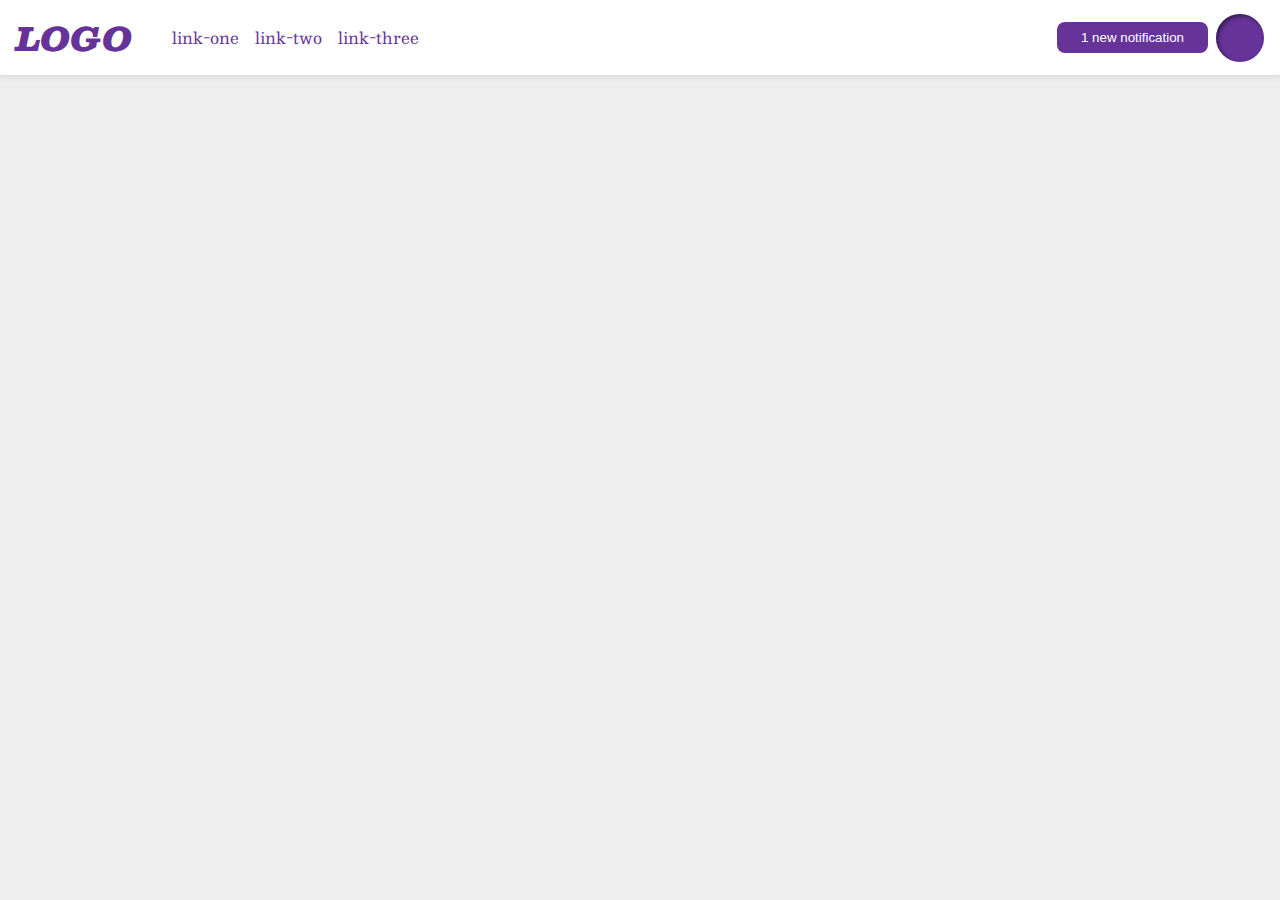
<file: flex/03-flex-header-2/index.html>
<!DOCTYPE html>
<html lang="en">
  <head>
    <meta charset="UTF-8">
    <meta http-equiv="X-UA-Compatible" content="IE=edge">
    <meta name="viewport" content="width=device-width, initial-scale=1.0">
    <title>Flex Header 2</title>
    <link rel="stylesheet" href="style.css">
  </head>
  <body>
    <div class="header">
      <div class="logo">
        LOGO
      </div>
      <ul class="links">
        <li><a href="google.com">link-one</a></li>
        <li><a href="google.com">link-two</a></li>
        <li><a href="google.com">link-three</a></li>
      </ul>
      <div class="right">
        <button class="notifications">
          1 new notification
        </button>
        <div class="profile-image"></div>
     </div>
    </div>
  </body>
</html>
</file>
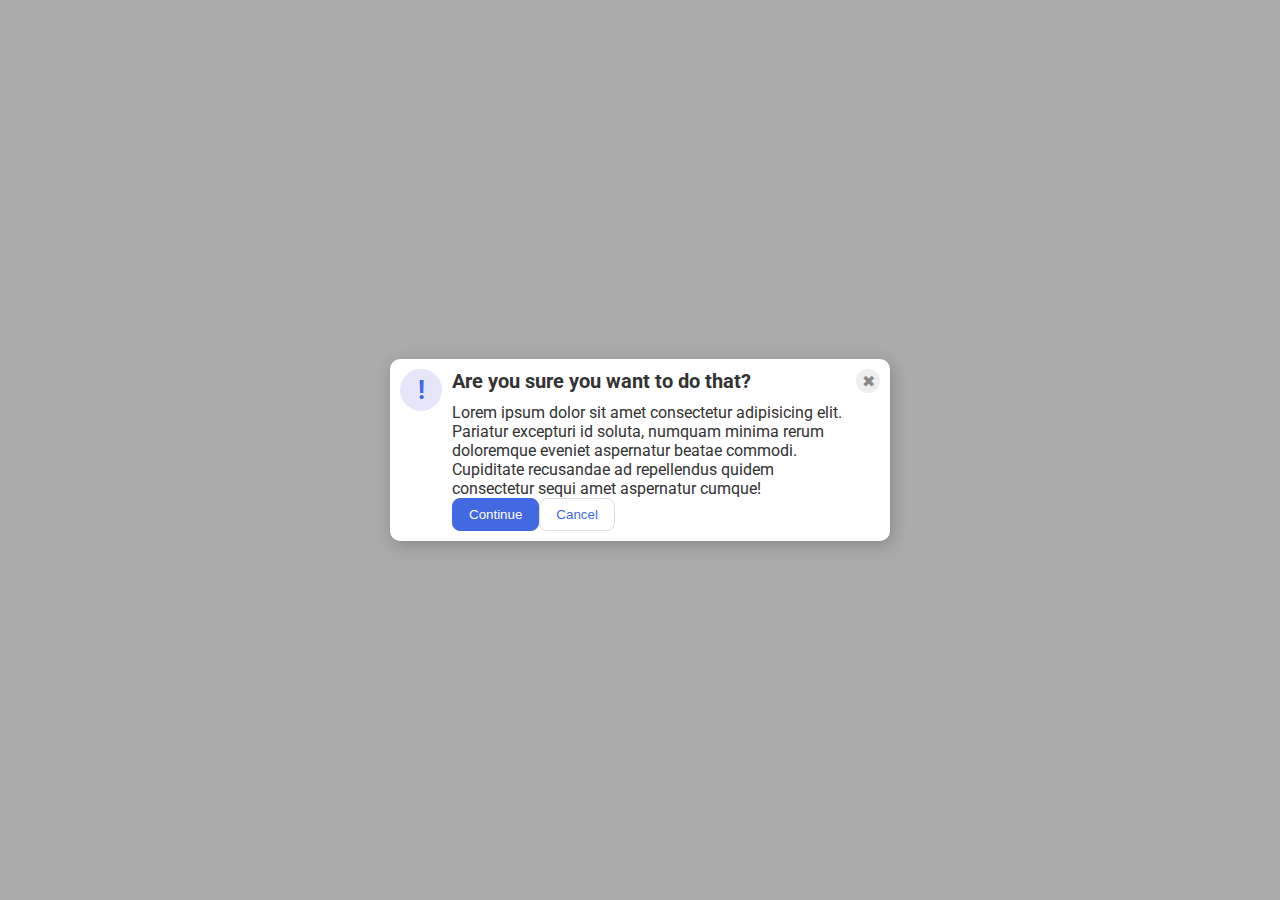
<file: flex/05-flex-modal/index.html>
<!DOCTYPE html>
<html lang="en">
  <head>
    <meta charset="UTF-8">
    <meta http-equiv="X-UA-Compatible" content="IE=edge">
    <meta name="viewport" content="width=device-width, initial-scale=1.0">
    <link rel="stylesheet" href="style.css">
    <title>Modal</title>
  </head>
  <body>
    <div class="modal">
      <div class="icon">!</div>
      <div class="information">
      <div class="header">Are you sure you want to do that?</div>
        <div class="text">Lorem ipsum dolor sit amet consectetur adipisicing elit. Pariatur excepturi id soluta, numquam minima rerum doloremque eveniet aspernatur beatae commodi. Cupiditate recusandae ad repellendus quidem consectetur sequi amet aspernatur cumque!</div>
        <button class="continue">Continue</button>
       <button class="cancel">Cancel</button>
      </div>
      <div class="close-button">✖</div>
    </div>
  </body>
</html>
</file>
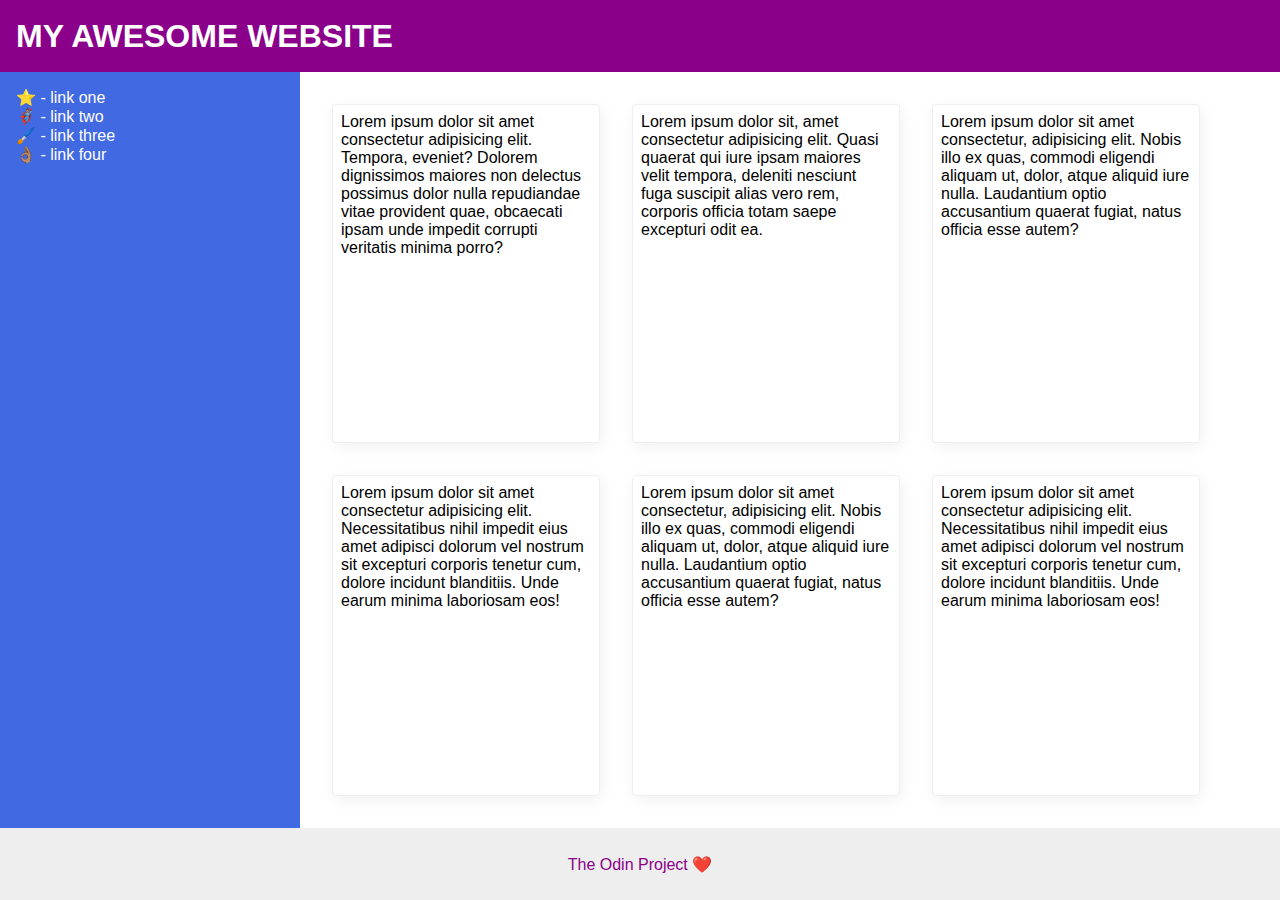
<file: flex/07-flex-layout-2/index.html>
<!DOCTYPE html>
<html lang="en">
  <head>
    <meta charset="UTF-8">
    <meta http-equiv="X-UA-Compatible" content="IE=edge">
    <meta name="viewport" content="width=device-width, initial-scale=1.0">
    <title>The Holy Grail</title>
    <link rel="stylesheet" href="style.css">
  </head>
  <body>


    <div class="header">
      MY AWESOME WEBSITE
    </div>

    
   <div class="content"> 
    <div class="sidebar">
      <ul>
        <li><a href="google.com">⭐ - link one</a></li>
        <li><a href="google.com">🦸🏽‍♂️ - link two</a></li>
        <li><a href="google.com">🖌️ - link three</a></li>
        <li><a href="google.com">👌🏽 - link four</a></li>
      </ul>
    </div>
    
      <div class="card-container">
        <div class="card">Lorem ipsum dolor sit amet consectetur adipisicing elit. Tempora, eveniet? Dolorem dignissimos maiores non delectus possimus dolor nulla repudiandae vitae provident quae, obcaecati ipsam unde impedit corrupti veritatis minima porro?</div>
        <div class="card">Lorem ipsum dolor sit, amet consectetur adipisicing elit. Quasi quaerat qui iure ipsam maiores velit tempora, deleniti nesciunt fuga suscipit alias vero rem, corporis officia totam saepe excepturi odit ea.</div>
        <div class="card">Lorem ipsum dolor sit amet consectetur, adipisicing elit. Nobis illo ex quas, commodi eligendi aliquam ut, dolor, atque aliquid iure nulla. Laudantium optio accusantium quaerat fugiat, natus officia esse autem?</div>
        <div class="card">Lorem ipsum dolor sit amet consectetur adipisicing elit. Necessitatibus nihil impedit eius amet adipisci dolorum vel nostrum sit excepturi corporis tenetur cum, dolore incidunt blanditiis. Unde earum minima laboriosam eos!</div>
        <div class="card">Lorem ipsum dolor sit amet consectetur, adipisicing elit. Nobis illo ex quas, commodi eligendi aliquam ut, dolor, atque aliquid iure nulla. Laudantium optio accusantium quaerat fugiat, natus officia esse autem?</div>
        <div class="card">Lorem ipsum dolor sit amet consectetur adipisicing elit. Necessitatibus nihil impedit eius amet adipisci dolorum vel nostrum sit excepturi corporis tenetur cum, dolore incidunt blanditiis. Unde earum minima laboriosam eos!</div>
      </div> 
    </div>
  
  
    <div class="footer">
      The Odin Project ❤️
    </div>
  </body>
</html>
</file>
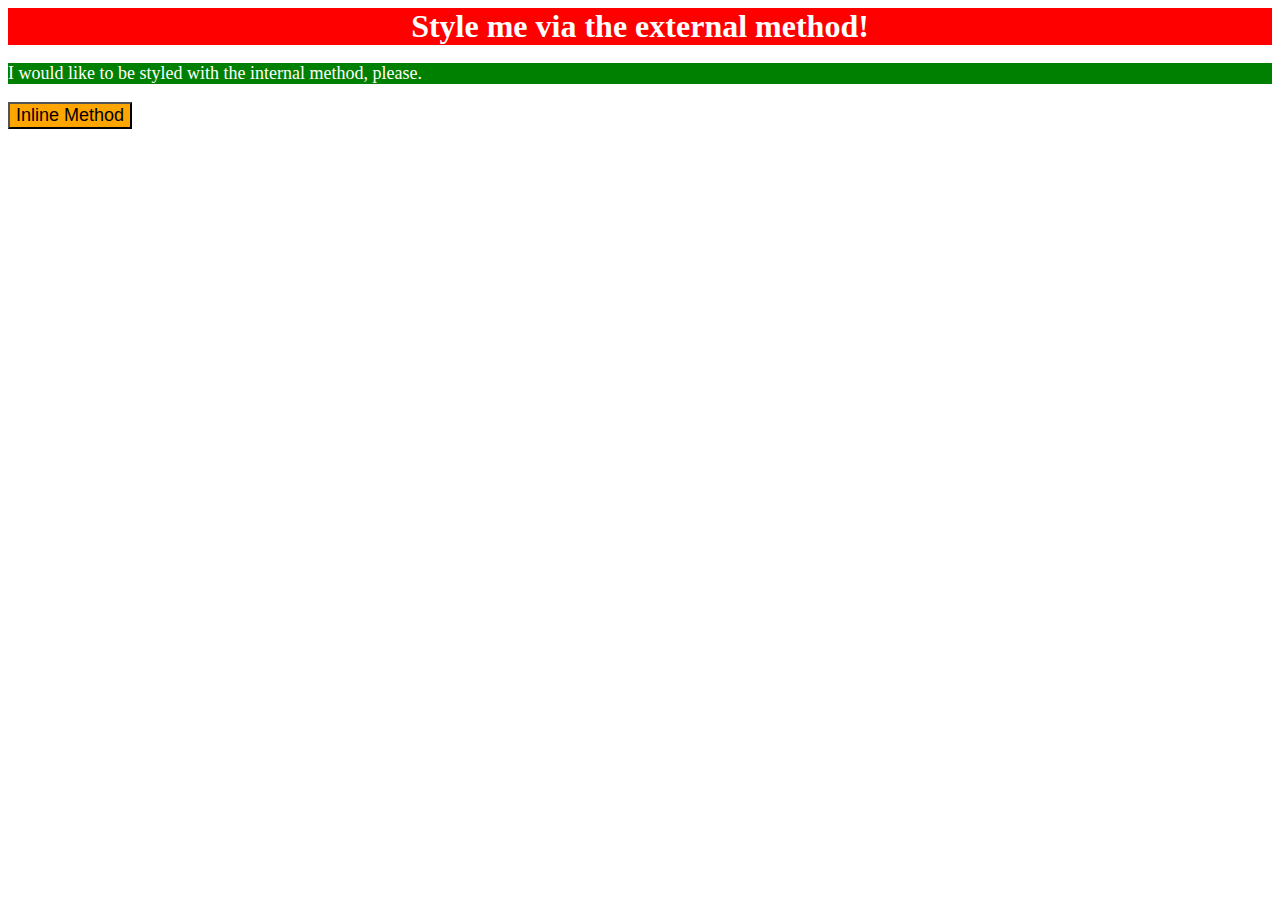
<file: foundations/01-css-methods/index.html>
<!DOCTYPE html>
<html lang="en">
  <head>
    <meta charset="UTF-8">
    <meta http-equiv="X-UA-Compatible" content="IE=edge">
    <meta name="viewport" content="width=device-width, initial-scale=1.0">
    <link rel="stylesheet" href="styles.css">
    <title>Methods for Adding CSS</title>

    <style>
      p {
        background-color: green;
        color: white;
        font-size: 18px;
      }
    </style>
  </head>
  <body>
    <div>Style me via the external method!</div>
    <p>I would like to be styled with the internal method, please.</p>
    <button style="background-color: orange; font-size: 18px;">Inline Method</button>
  </body>
</html>
</file>
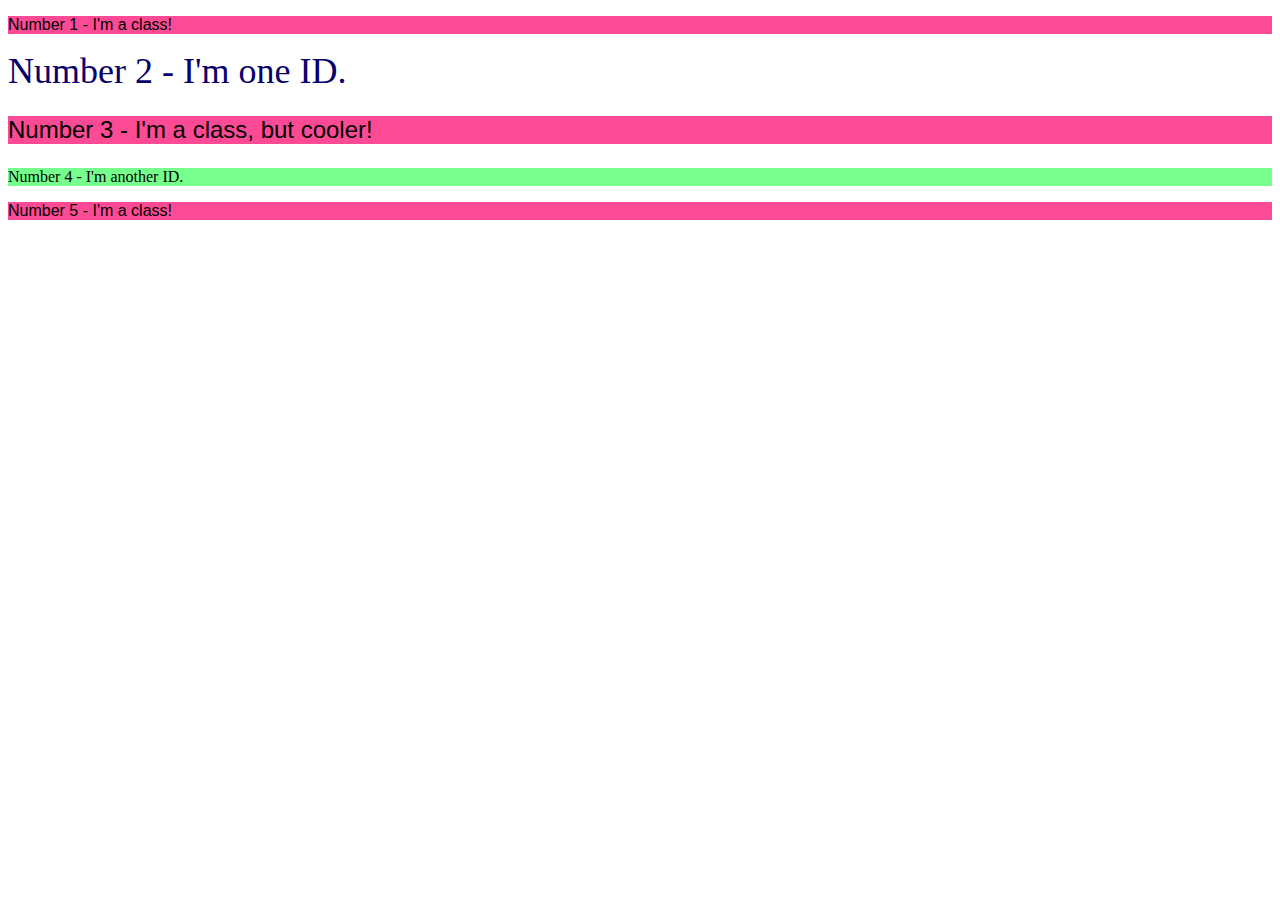
<file: foundations/02-class-id-selectors/index.html>
<!DOCTYPE html>
<html lang="en">
  <head>
    <meta charset="UTF-8">
    <meta http-equiv="X-UA-Compatible" content="IE=edge">
    <meta name="viewport" content="width=device-width, initial-scale=1.0">
    <title>Class and ID Selectors</title>
    <link rel="stylesheet" href="style.css">
  </head>
  <body>
    <p class="odd-number">Number 1 - I'm a class!</p>
    <div id="second-element">Number 2 - I'm one ID.</div>
    <p class="odd-number third-element">Number 3 - I'm a class, but cooler!</p>
    <div id="fourth-element">Number 4 - I'm another ID.</div>
    <p class="odd-number">Number 5 - I'm a class!</p>
  </body>
</html>
</file>
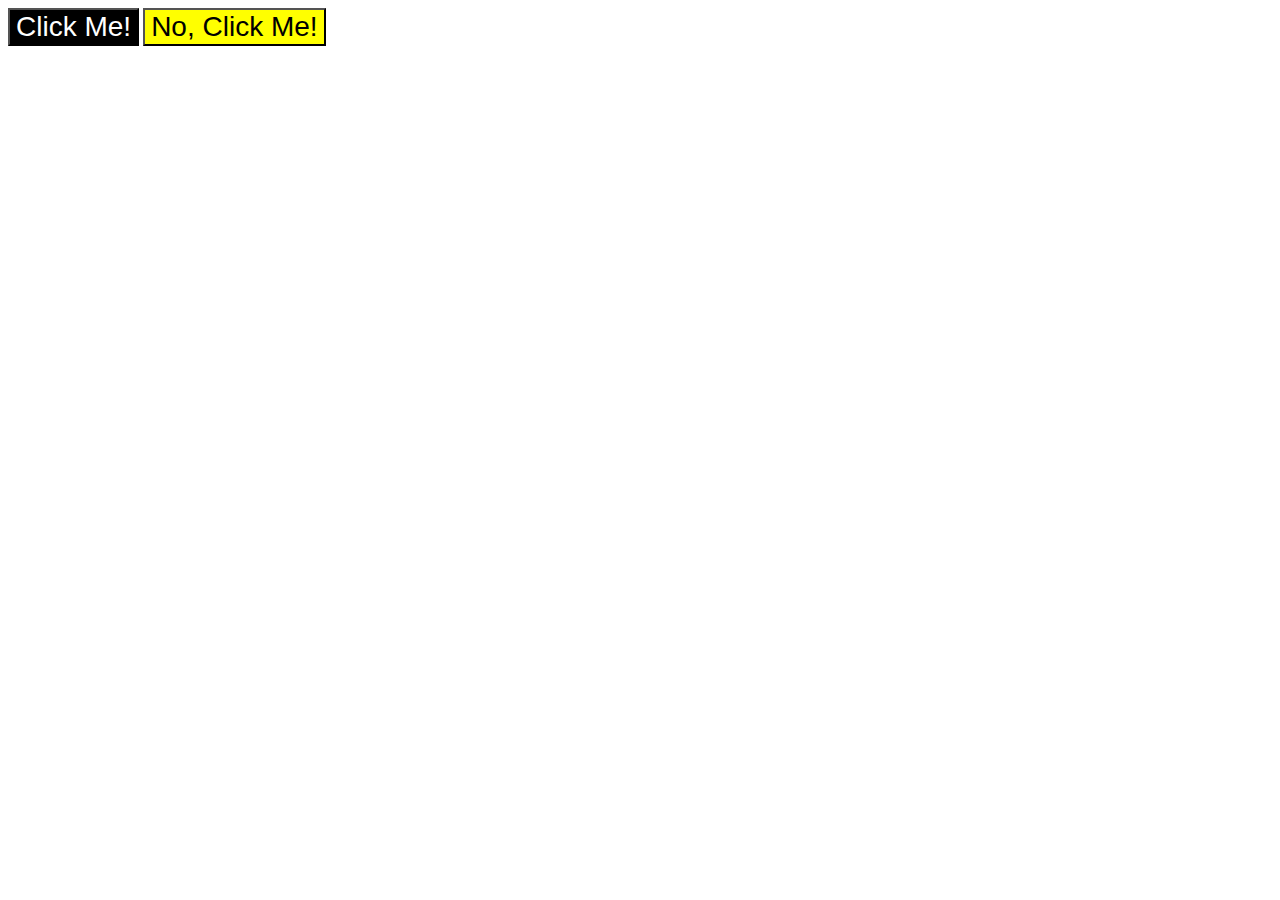
<file: foundations/03-grouping-selectors/index.html>
<!DOCTYPE html>
<html lang="en">
  <head>
    <meta charset="UTF-8">
    <meta http-equiv="X-UA-Compatible" content="IE=edge">
    <meta name="viewport" content="width=device-width, initial-scale=1.0">
    <title>Grouping Selectors</title>
    <link rel="stylesheet" href="style.css">
  </head>
  <body>
    <button class="dark button">Click Me!</button>
    <button class="light button">No, Click Me!</button>
  </body>
</html>
</file>
<file: flex/03-flex-header-2/style.css>
/* this is some magical font-importing.  
you'll learn about it later. */
@import url('https://fonts.googleapis.com/css2?family=Besley:ital,wght@0,400;1,900&display=swap');

body {
  margin: 0;
  background: #eee;
  font-family: Besley, serif;
}

.header {
  background: white;
  border-bottom: 1px solid #ddd;
  box-shadow: 0 0 8px rgba(0,0,0,.1);
  display: flex;
  align-items: center;
  padding: 8px 16px;
}

.right {
  display: flex;
  align-items: center;
  margin-left: auto;
}

.profile-image {
  background: rebeccapurple;
  box-shadow: inset 2px 2px 4px rgba(0,0,0,.5);
  border-radius: 50%;
  width: 48px;
  height:  48px;
}

.logo {
  color: rebeccapurple;
  font-size: 32px;
  font-weight: 900;
  font-style: italic;
}

button {
  border: none;
  border-radius: 8px;
  background: rebeccapurple;
  color: white;
  padding: 8px 24px;
}

a {
  /* this removes the line under our links */
  text-decoration: none;
  color: rebeccapurple;
}

ul {
  list-style-type: none;
  display: flex;
  gap: 16px;
}

.notifications {
  margin-right: 8px;
}
</file>
<file: flex/05-flex-modal/style.css>
@import url('https://fonts.googleapis.com/css2?family=Roboto:wght@400;700&display=swap');

html, body {
  height: 100%;
}

body {
  font-family: Roboto, sans-serif;
  margin: 0;
  background: #aaa;
  color: #333;
  /* I'll give you this one for free lol */
  display: flex;
  align-items: center;
  justify-content: center;
}

.modal {
  background: white;
  width: 480px;
  border-radius: 10px;
  box-shadow: 2px 4px 16px rgba(0,0,0,.2);
  display: flex;
  padding: 10px;
  gap: 10px;
}

.header {
  font-size: 20px;
  font-weight: 700;
  margin-bottom: 10px;
}

.information {
  flex: 4;
}

.icon {
  color: royalblue;
  font-size: 26px;
  font-weight: 700;
  background: lavender;
  width: 42px;
  height: 42px;
  border-radius: 50%;
  display: flex;
  align-items: center;
  justify-content: center;

}

.close-button {
  background: #eee;
  border-radius: 50%;
  color: #888;
  font-weight: 400;
  font-size: 16px;
  height: 24px;
  width: 24px;
  display: flex;
  align-items: center;
  justify-content: center;

}

button {
  padding: 8px 16px;
  border-radius: 8px;
}

button.continue {
  background: royalblue;
  border: 1px solid royalblue;
  color: white;
}

button.cancel {
  background: white;
  border: 1px solid #ddd;
  color: royalblue;
  position: absolute;
}
</file>
<file: flex/07-flex-layout-2/style.css>
body {
  font-family: -apple-system, BlinkMacSystemFont, 'Segoe UI', Roboto, Oxygen, Ubuntu, Cantarell, 'Open Sans', 'Helvetica Neue', sans-serif;
  margin: 0;
  min-height: 100vh;
  display: flex;
  flex-direction: column;
}


.content {
  display: flex;
  flex: 1;
}

.card-container {
  flex: 1;
  display: flex;
  flex-wrap: wrap;
  padding: 32px;
  gap: 32px;
}

.card {
  width: 250px;
  padding: 8px;
}

.header {
  height: 72px;
  background: darkmagenta;
  color: white;
  width: 100%;
  font-size: 32px;
  font-weight: 900;
  display: flex;
  align-items: center;
  padding: 0 16px;
}



.footer {
  height: 72px;
  background: #eee;
  color: darkmagenta;
  display: flex;
  align-items: center;
  justify-content: center;
}

.sidebar {
  flex: 0 0 300px;
  background: royalblue;
}

ul {
  list-style-type: none;
  margin: 0;
  padding: 16px;
}

a {
  color: white;
  text-decoration: none;

}

.card {
  border: 1px solid #eee;
  box-shadow: 2px 4px 16px rgba(0,0,0,.06);
  border-radius: 4px;
}
</file>
<file: foundations/01-css-methods/styles.css>
div {
    background-color: red;
    color: white;
    font-size: 32px;
    text-align: center;
    font-weight: bold;
}
</file>
<file: foundations/02-class-id-selectors/style.css>
.odd-number {
    background-color: #fc4a94;
    font-family: "Verdana", "DejaVi Sans", sans-serif;
}

#second-element {
    color: #07006d;
    font-size: 36px;
}

.third-element {
    font-size: 24px;
}

#fourth-element {
    background-color: #76ff8d;
}
</file>
<file: foundations/03-grouping-selectors/style.css>
.dark {
    background-color: black;
    color:white;
}

.light {
    background-color: yellow;
}

.button {
    font-size: 28px;
    font-family: 'Helvetica', 'Times New Roman', sans-serif;
}
</file>
